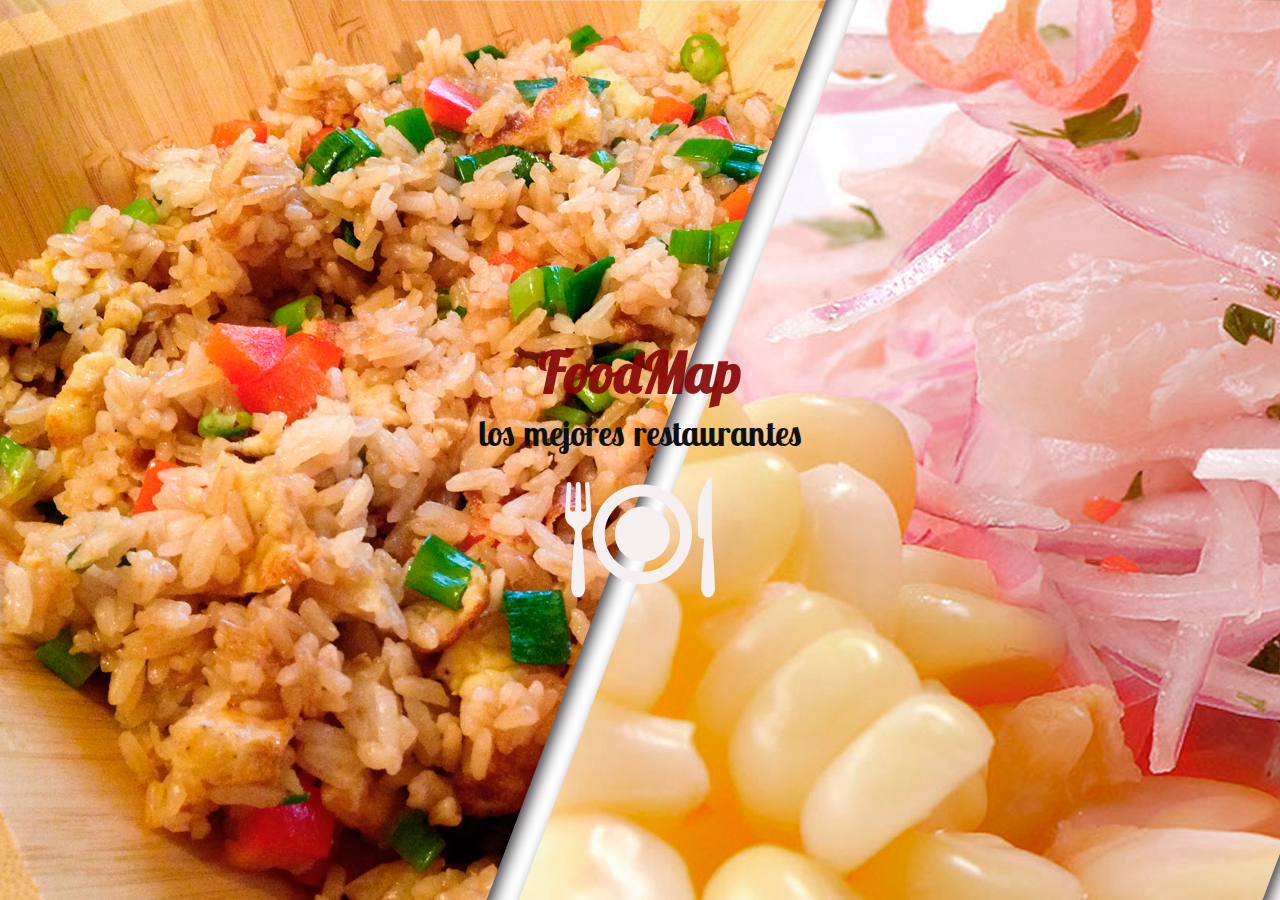
<file: index.html>
<!DOCTYPE html>
<html lang="en">
<head>
    <meta charset="UTF-8">
    <meta name="viewport" content="width=device-width, initial-scale=1.0">
    <meta http-equiv="X-UA-Compatible" content="ie=edge">
    <title>FoodMap</title>
    <link href="https://fonts.googleapis.com/css?family=Lobster|Lobster+Two" rel="stylesheet">
    <link rel="stylesheet" href="vendors/bootstrap/css/bootstrap.min.css">
    <link rel="stylesheet" href="css/main.css">
</head>
<body class="background">
    <div class="container">
        <div class="row">
            <div class="col-xs-12">
                <div class="center-block box-text">
                        <h1 class="text-center">FoodMap</h1>
                        <h4 class="text-center black">los mejores restaurantes</h4>     
               </div>
               <div class="dinner">
                    <img src="assets/images/dinner.svg" alt="dinner"class="center-block">
               </div>
            </div>
        </div>
    </div>
    <script src="vendors/jquery/jquery-3.2.1.min.js"></script>
    <script src="js/app.js"></script>
</body>
</html>
</file>
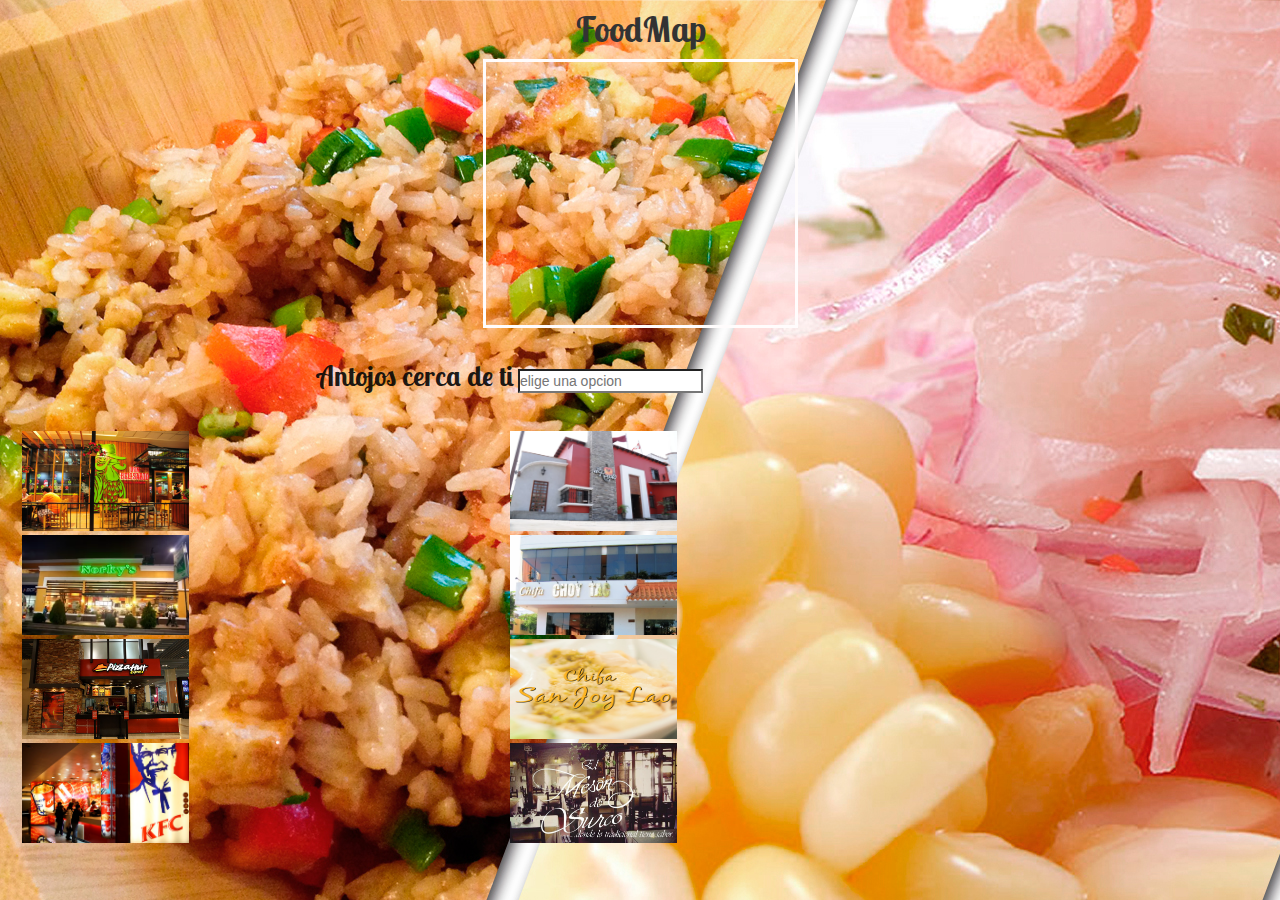
<file: views/food.html>
<!DOCTYPE html>
<html lang="en">

<head>
    <meta charset="UTF-8">
    <meta name="viewport" content="width=device-width, initial-scale=1.0">
    <meta http-equiv="X-UA-Compatible" content="ie=edge">
    <title>FoodMap</title>
    <link href="https://fonts.googleapis.com/css?family=Lobster|Lobster+Two" rel="stylesheet">
    <link rel="stylesheet" href="../vendors/bootstrap/css/bootstrap.min.css">
    <link rel="stylesheet" href="../css/main.css">
</head>

<body class="background">
    <div class="container">
        <div class="row">
            <h4 class="text-center">FoodMap</h4>
            <div class="map center-block">
                <iframe src="https://www.google.com/maps/embed?pb=!1m16!1m12!1m3!1d31203.858220914037!2d-76.98385302263507!3d-12.147534195656098!2m3!1f0!2f0!3f0!3m2!1i1024!2i768!4f13.1!2m1!1srestaurantes+surco!5e0!3m2!1ses!2spe!4v1514665787663"
                    width="300" height="250" frameborder="0" style="border:0" allowfullscreen></iframe>
            </div>
            <div class="input-food">
                <label for="food">Antojos cerca de ti </label>
                <input type="search" id="food" placeholder="elige una opcion">
                <ul id="list" class="list-food">
                    <li class="category-food" category="pollo"> pollo</li>
                    <li class="category-food" category="pizza">pizzas</li>
                    <li class="category-food" category="criolla">comida criolla</li>
                    <li class="category-food" category="chifa">chifa</li>
                </ul>
            </div>
        </div>
    </div>
    <div class="container container-restaurant">
        <div class="row">
            <div class="col-xs-5">
                <div class="food-restaurants" category="pollo">
                    <a data-toggle="modal" href="#belisario">
                        <img src="../assets/images/donbelisario1.jpg" alt="donbelisario">
                    </a>
                </div>
                <div class="food-restaurants" category="pollo">
                    <a data-toggle="modal" href="#norkys">
                        <img src="../assets/images/norkys.jpg" alt="norkys">
                    </a>
                </div>
                <div class="food-restaurants" category="pizza">
                    <a data-toggle="modal" href="#pizzahut">
                        <img src="../assets/images/pizzahut.jpg" alt="pizzahut">
                    </a>
                </div>
                <div class="food-restaurants" category="pollo">
                    <a data-toggle="modal" href="#kfc">
                        <img src="../assets/images/kfc.jpg" alt="kfc">
                    </a>
                </div>
            </div>
            <div class="col-xs-5">
                <div class="food-restaurants" category="criolla">
                    <a data-toggle="modal" href="#rocoto">
                        <img src="../assets/images/rocoto.jpg" alt="el rocoto">
                    </a>
                </div>
                <div class="food-restaurants" category="chifa">
                    <a data-toggle="modal" href="#choytac">
                        <img src="../assets/images/choytac.jpg" alt="choytac">
                    </a>
                </div>
                <div class="food-restaurants" category="chifa">
                    <a data-toggle="modal" href="#sanjoy">
                        <img src="../assets/images/sanjoylao.png" alt="sanjoylao">
                    </a>
                </div>
                <div class="food-restaurants" category="criolla">
                    <a data-toggle="modal" href="#meson">
                        <img src="../assets/images/elmeson.jpg" alt="elmeson">
                    </a>
                </div>
            </div>
        </div>
    </div>
    <!--Modal Don belisario-->
    <div class="modal fade" tabindex="-1" role="dialog" id="belisario">
        <div class="modal-dialog" role="document">
            <div class="modal-content">
                <div class="modal-header">
                    <button type="button" class="close" data-dismiss="modal" aria-label="Close">
                        <span aria-hidden="true">&times;</span>
                    </button>
                    <h4 class="modal-title">Don Belisario</h4>
                </div>
                <div class="modal-body">
                    <div class="row">
                        <div class="col-xs-8">
                            <img src="../assets/images/menubelisario.jpg" alt="platos">
                        </div>
                        <div class="col-xs-4">Horario de atencion delivery:12:00PM a 10:30PM</div>
                        <div class="col-xs-4">Horario de atencion de locales:12:00PM a 11:00PM</div>
                    </div>
                    <div class="modal-footer">
                        <button type="button" class="btn btn-warning">Pedir Ahora</button>
                    </div>
                </div>
                <!-- /.modal-content -->
            </div>
            <!-- /.modal-dialog -->
        </div>
        <!-- /.modal -->
    </div>
    <!--Modal NOrkis-->
    <div class="modal fade" tabindex="-1" role="dialog" id="norkys">
        <div class="modal-dialog" role="document">
            <div class="modal-content">
                <div class="modal-header">
                    <button type="button" class="close" data-dismiss="modal" aria-label="Close">
                        <span aria-hidden="true">&times;</span>
                    </button>
                    <h4 class="modal-title">Norkys</h4>
                </div>
                <div class="modal-body">
                    <div class="row">
                        <div class="col-xs-8">
                            <img src="../assets/images/menunorkys.jpg" alt="platos">
                        </div>
                        <div class="col-xs-4">delivery:274 8311</div>
                        <div class="col-xs-4">Bolichera av.proceres Mz2 lote16</div>
                    </div>
                    <div class="modal-footer">
                        <button type="button" class="btn btn-warning">Pedir Ahora</button>
                    </div>
                </div>
                <!-- /.modal-content -->
            </div>
            <!-- /.modal-dialog -->
        </div>
        <!-- /.modal -->
    </div>
    <!--Modal pizzahut-->
    <div class="modal fade" tabindex="-1" role="dialog" id="pizzahut">
        <div class="modal-dialog" role="document">
            <div class="modal-content">
                <div class="modal-header">
                    <button type="button" class="close" data-dismiss="modal" aria-label="Close">
                        <span aria-hidden="true">&times;</span>
                    </button>
                    <h4 class="modal-title">Pizza Hut</h4>
                </div>
                <div class="modal-body">
                    <div class="row">
                        <div class="col-xs-7">
                            <img src="../assets/images/pizzahut.jpg" alt="pizzas">
                        </div>
                        <div class="col-xs-4">delivery:274 8311</div>
                        <div class="col-xs-4">Bolichera av.proceres Mz2 lote16</div>
                    </div>
                    <div class="modal-footer">
                        <button type="button" class="btn btn-warning">Pedir Ahora</button>
                    </div>
                </div>
                <!-- /.modal-content -->
            </div>
            <!-- /.modal-dialog -->
        </div>
        <!-- /.modal -->
    </div>
    <!--Modal kfc-->
    <div class="modal fade" tabindex="-1" role="dialog" id="kfc">
        <div class="modal-dialog" role="document">
            <div class="modal-content">
                <div class="modal-header">
                    <button type="button" class="close" data-dismiss="modal" aria-label="Close">
                        <span aria-hidden="true">&times;</span>
                    </button>
                    <h4 class="modal-title">kfc</h4>
                </div>
                <div class="modal-body">
                    <div class="row">
                        <div class="col-xs-7">
                            <img src="../assets/images/kfc.jpg" alt="kfc">
                        </div>
                        <div class="col-xs-4">delivery:274 8311</div>
                        <div class="col-xs-4">Bolichera av.proceres Mz2 lote16</div>
                    </div>
                    <div class="modal-footer">
                        <button type="button" class="btn btn-warning">Pedir Ahora</button>
                    </div>
                </div>
                <!-- /.modal-content -->
            </div>
            <!-- /.modal-dialog -->
        </div>
        <!-- /.modal -->
    </div>
    <!--Modal El Rocoto-->
    <div class="modal fade" tabindex="-1" role="dialog" id="rocoto">
        <div class="modal-dialog" role="document">
            <div class="modal-content">
                <div class="modal-header">
                    <button type="button" class="close" data-dismiss="modal" aria-label="Close">
                        <span aria-hidden="true">&times;</span>
                    </button>
                    <h4 class="modal-title">El Rocoto</h4>
                </div>
                <div class="modal-body">
                    <div class="row">
                        <div class="col-xs-7">
                            <img src="../assets/images/rocoto.jpg" alt="el rocotos">
                        </div>
                        <div class="col-xs-4">delivery:274 8311</div>
                        <div class="col-xs-4">Bolichera av.proceres Mz2 lote16</div>
                    </div>
                    <div class="modal-footer">
                        <button type="button" class="btn btn-warning">Pedir Ahora</button>
                    </div>
                </div>
                <!-- /.modal-content -->
            </div>
            <!-- /.modal-dialog -->
        </div>
        <!-- /.modal -->
    </div>
    <!--Modal Choytac-->
    <div class="modal fade" tabindex="-1" role="dialog" id="choytac">
        <div class="modal-dialog" role="document">
            <div class="modal-content">
                <div class="modal-header">
                    <button type="button" class="close" data-dismiss="modal" aria-label="Close">
                        <span aria-hidden="true">&times;</span>
                    </button>
                    <h4 class="modal-title">Chifa Choytac</h4>
                </div>
                <div class="modal-body">
                    <div class="row">
                        <div class="col-xs-7">
                            <img src="../assets/images/choytac.jpg" alt="ChoyTac">
                        </div>
                        <div class="col-xs-4">delivery:274 8311</div>
                        <div class="col-xs-4">Bolichera av.proceres Mz2 lote16</div>
                    </div>
                    <div class="modal-footer">
                        <button type="button" class="btn btn-warning">Pedir Ahora</button>
                    </div>
                </div>
                <!-- /.modal-content -->
            </div>
            <!-- /.modal-dialog -->
        </div>
        <!-- /.modal -->
    </div>
    <!--Modal San JoyLao-->
    <div class="modal fade" tabindex="-1" role="dialog" id="sanjoy">
        <div class="modal-dialog" role="document">
            <div class="modal-content">
                <div class="modal-header">
                    <button type="button" class="close" data-dismiss="modal" aria-label="Close">
                        <span aria-hidden="true">&times;</span>
                    </button>
                    <h4 class="modal-title">Chifa San JoyLao</h4>
                </div>
                <div class="modal-body">
                    <div class="row">
                        <div class="col-xs-7">
                            <img src="../assets/images/menusanjoy.jpg" alt="Sanjoylao">
                        </div>
                        <div class="col-xs-4">delivery:274 8311</div>
                        <div class="col-xs-4">Bolichera av.proceres Mz2 lote16</div>
                    </div>
                    <div class="modal-footer">
                        <button type="button" class="btn btn-warning">Pedir Ahora</button>
                    </div>
                </div>
                <!-- /.modal-content -->
            </div>
            <!-- /.modal-dialog -->
        </div>
        <!-- /.modal -->
    </div>
    <!--Modal El meson de surco-->
    <div class="modal fade" tabindex="-1" role="dialog" id="meson">
        <div class="modal-dialog" role="document">
            <div class="modal-content">
                <div class="modal-header">
                    <button type="button" class="close" data-dismiss="modal" aria-label="Close">
                        <span aria-hidden="true">&times;</span>
                    </button>
                    <h4 class="modal-title">El meson de Surco</h4>
                </div>
                <div class="modal-body">
                    <div class="row">
                        <div class="col-xs-7">
                            <img src="../assets/images/elmeson.jpg" alt="el meson de surco">
                        </div>
                        <div class="col-xs-4">delivery:274 8311</div>
                        <div class="col-xs-4">Bolichera av.proceres Mz2 lote16</div>
                    </div>
                    <div class="modal-footer">
                        <button type="button" class="btn btn-warning">Pedir Ahora</button>
                    </div>
                </div>
                <!-- /.modal-content -->
            </div>
            <!-- /.modal-dialog -->
        </div>
        <!-- /.modal -->
    </div>

    <script src="../vendors/jquery/jquery-3.2.1.min.js"></script>
    <script src="../vendors/bootstrap/js/bootstrap.min.js"></script>
    <script src="../js/food.js"></script>
</body>

</html>
</file>
<file: css/main.css>
*{
    box-sizing: border-box;
    padding: 0;
    margin: 0;
}
/*estilos del index*/
.background{      
    
    background-image: url("../assets/images/comida-peruana.jpg");
    background-size: auto;
    background-repeat: no-repeat;
}
.box-text{
    margin-top: 30%;
}
.black{
    color: rgb(15, 15, 15);
}
h1{ 
    font-size: 4em;
    font-weight: 700; 
    font-family: 'Lobster', cursive;   
    color:  rgba(133, 4, 4, 0.911);
}
h4{
    font-size: 2.5em;
    font-family: 'Lobster Two', cursive;
    font-weight: 600; 
}
.dinner img{
    width: 150px;
}
.map{
    border:3px solid rgb(255, 252, 252);
    width: 315px;
    padding: 4px;
}
.input-food{
    margin-left: 20%;
    padding: 2em 2em;
}

.input-food label{
    color: rgba(8, 8, 8, 0.911);
    font-size: 2em;
    font-family: 'Lobster Two', cursive; 
}
.list-food{
    list-style: none;
    width:174px;
    background-color: white;
    font-family: 'Lobster Two', cursive; 
}
.list-food li{
    cursor: pointer;
    padding:2px;
}

.list-food li:hover{
    background-color: rgba(255, 196, 0, 0.884);
    color: white;     
}
.container-restaurant{
    margin: 0 5px;
}
.container-restaurant img{
    height:100px;
    width: 167px;
    margin:2px 2px; 
}
.selected {
    position: relative;
}
.selected p{
    background-color: rgba(247, 183, 7, 0.842);
    border: orange;
    padding: 45px 50px;  
 /* position: absolute;
    left:2px;
    top:2px;
*/  color:rgb(250, 245, 245); 
    height:100px;
    width: 167px; 
}   
.modal-body img{
    width: 70%;

}
</file>
